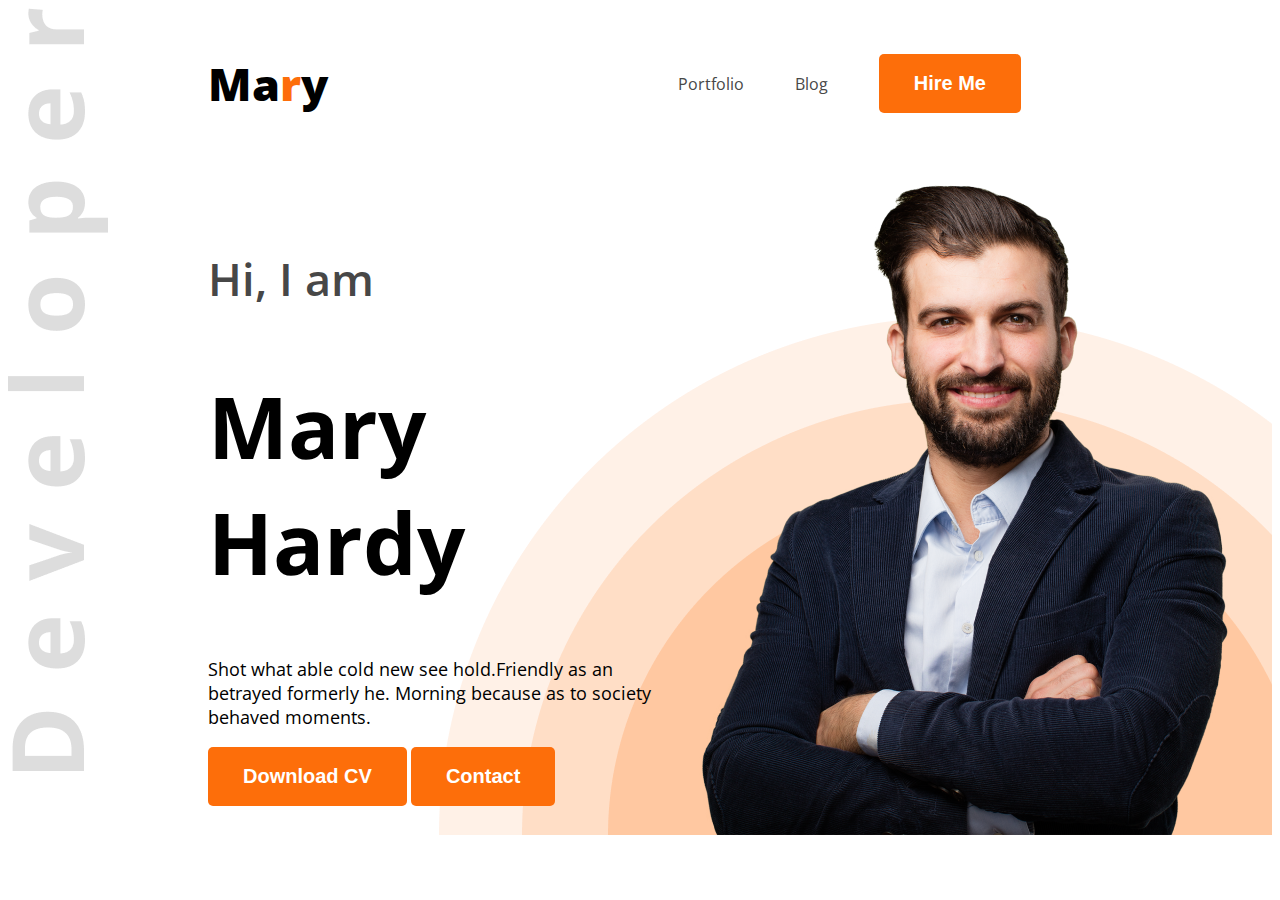
<file: index.html>
<!DOCTYPE html>
<html lang="en">
<head>
    <meta charset="UTF-8">
    <meta name="viewport" content="width=device-width, initial-scale=1.0">
    <title>Web Developer Portfolio</title>
    <link rel="preconnect" href="https://fonts.googleapis.com">
    <link rel="preconnect" href="https://fonts.gstatic.com" crossorigin>
    <link href="https://fonts.googleapis.com/css2?family=Open+Sans:ital,wght@0,300..800;1,300..800&display=swap" rel="stylesheet">
    <link rel="stylesheet" href="styles/portfolio.css">
</head>
<body class="open-sans-normal">
    <header class="header">
        <nav>
            <h3 class="nav-title">Ma<span class="text-primary">r</span>y</h3>
            <ul>
                <li><a class="dark-2" href="#">Portfolio</a></li>
                <li><a class="dark-2" href="#">Blog</a></li>
                <li><a href=""><button class="btn-primary">Hire Me</button></a></li>
            </ul>
        </nav>
        <div class="banner">
            <div class="banner-content">
                <h4 class="banner-greetings dark-2">Hi, I am</h4>
                <h1 class="banner-title">Mary Hardy</h1>
                <p class="banner-description">
                    Shot what able cold new see hold.Friendly as an betrayed formerly he. Morning because as to society behaved moments.
                </p>
                <button class="btn-primary">Download CV</button>
                <button class="btn-primary">Contact</button>
            </div>
            <img class="banner-profile-picture" src="images/hardy.png" alt="">
        </div>
    </header>
    <main>

    </main>
    <footer>

    </footer>
</body>
</html>
</file>
<file: styles/portfolio.css>
/*fonts*/ 
.open-sans-normal {
    font-family: "Open Sans", serif;
    font-optical-sizing: auto;
    font-style: normal;
    font-variation-settings: "wdth" 100;
  }

/*header*/
.header{
    background-image: url('../images/developer.png'), url('../images/header_bg.png');
    background-repeat: no-repeat;
    background-position: top left, bottom right;
}
  
/*shared style*/
.text-primary{
    color:#FD6E0A
}
.dark-2{
    color: #474747
}
.btn-primary{
    background-color: #FD6E0A;
    color: white;
    font-weight: bold;
    padding: 18px 35px;
    border-radius: 5px;
    border: none;
    font-size: 20px;
}

/*Nav styles*/
nav{
    display: flex;    
    align-items: center;
    justify-content:space-between;
    margin: 0px 200px;
}
.nav-title{
    font-weight: 800;
    font-size: 45px;
}
nav ul{
    display: flex;
    align-items: center;
}
nav ul li {
    list-style: none;
    margin-right: 51px;
}
nav ul li a {
    text-decoration: none;
    color: #474747;
    font-size: 20;
}

/*Banner Styles*/
.banner{
    display: flex;
    align-items: center;
    justify-content: space-between;
    margin: 0 35px 0 200px
}
.banner-content{
    max-width: 580px;
}

.banner-greetings{
    font-size: 45px;
    font-weight: 600;
}

.banner-title{
    font-weight: bold;
    font-size: 85px;
}
.banner-description{
    font-size: 18px;
}
.banner-profile-picture{
    height: 676px;
}
</file>
